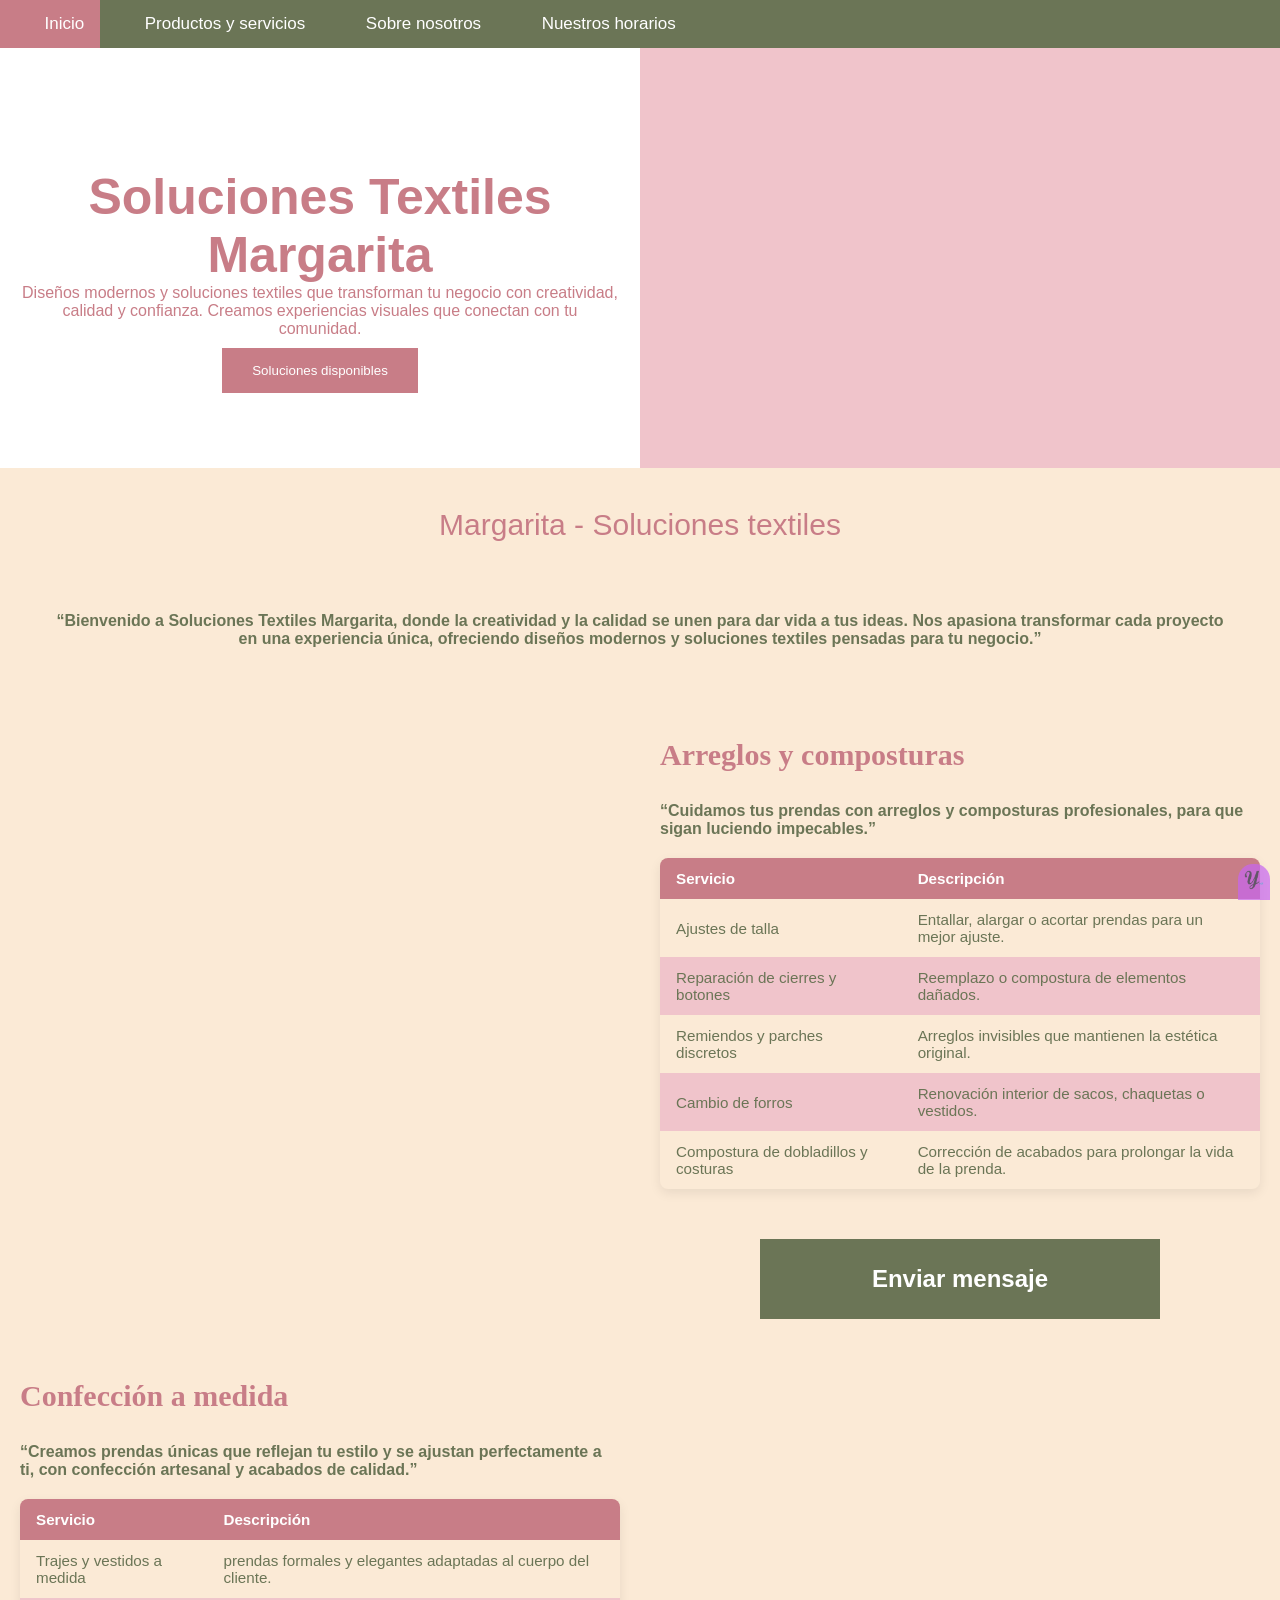
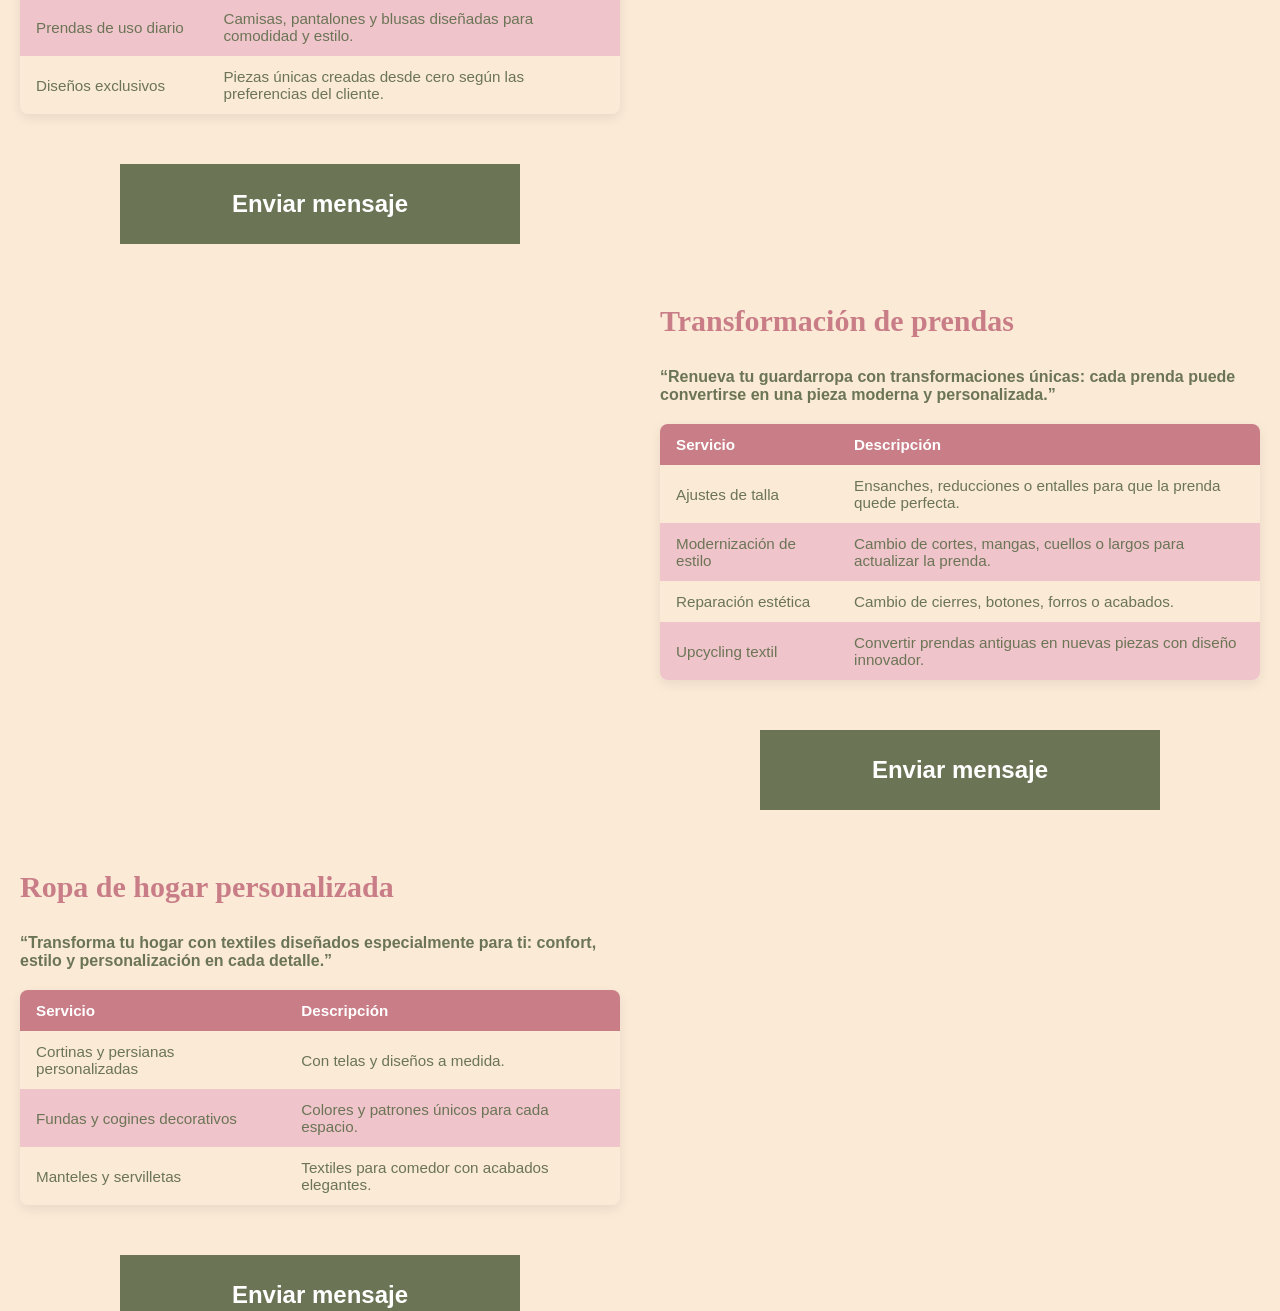
<file: index.html>
<!DOCTYPE html>
<html lang="es-MX">
<head>
	<title>Margarita - Soluciones textiles</title>
	<meta charset="utf-8">
	<meta name="author" content="Y-TEC">
	<meta name="description" content="Plantilla de página web orientada a la promoción de diferentes modelos de calzado para damas y caballeros.">
	<!--Propiedades facebook-->
	<meta property="og:image" content="/card_fb.png" >
	<meta property="og:description" content="Plantilla de página web orientada a la promoción de diferentes modelos de calzado para damas y caballeros." >
	<meta property="og:title" content="Margarita - Soluciones textiles">
	<!--Propiedades twitter-->
	<meta name="twitter:title" content="Margarita - Soluciones textiles">
	<meta name="twitter:image" content="/card_tw.png">
	<meta name="twitter:description" content="Plantilla de página web orientada a la promoción de diferentes modelos de calzado para damas y caballeros.">
	<meta name="viewport" content="width=device-width, initial-scale=1.0">
	<link rel="shortcut icon" href="./l/css/imgs/LOGO_01.png" type="image/x-icon">
	<link rel="stylesheet" type="text/css" href="./l/css/panel.css">
</head>
<body onload="move()" oncontextmenu="return false">
	<div class="cont-princ" id="cont-princ">
		<header class="header-princ">
		
		</header>
		<main class="main-princ">
			<div class="cont-inicio">
				<img loading="lazy" src="./l/css/imgs/LOGO_01.png" alt="Logo" width="120px">
			</div>
			<center><h4 class="h4-princ">Margarita - Soluciones textiles</h4></center>
			<div id="myProgress">
  				<div id="myBar"></div>
			</div>
		</main>
		<footer class="footer-princ">
		
		</footer>
		<div class="marca-agua" id="marca-agua">
			<a href="https://y-tec09.github.io/ykk/" target="__blank">
				<img loading="lazy" src="./u/css/imgs/logo.png" alt="logo-compañia" width="20px">
			</a>
		</div>
	</div>
	<script type="text/javascript" src="./l/js/progress-bar.js"></script>
</body>
</html>
</file>
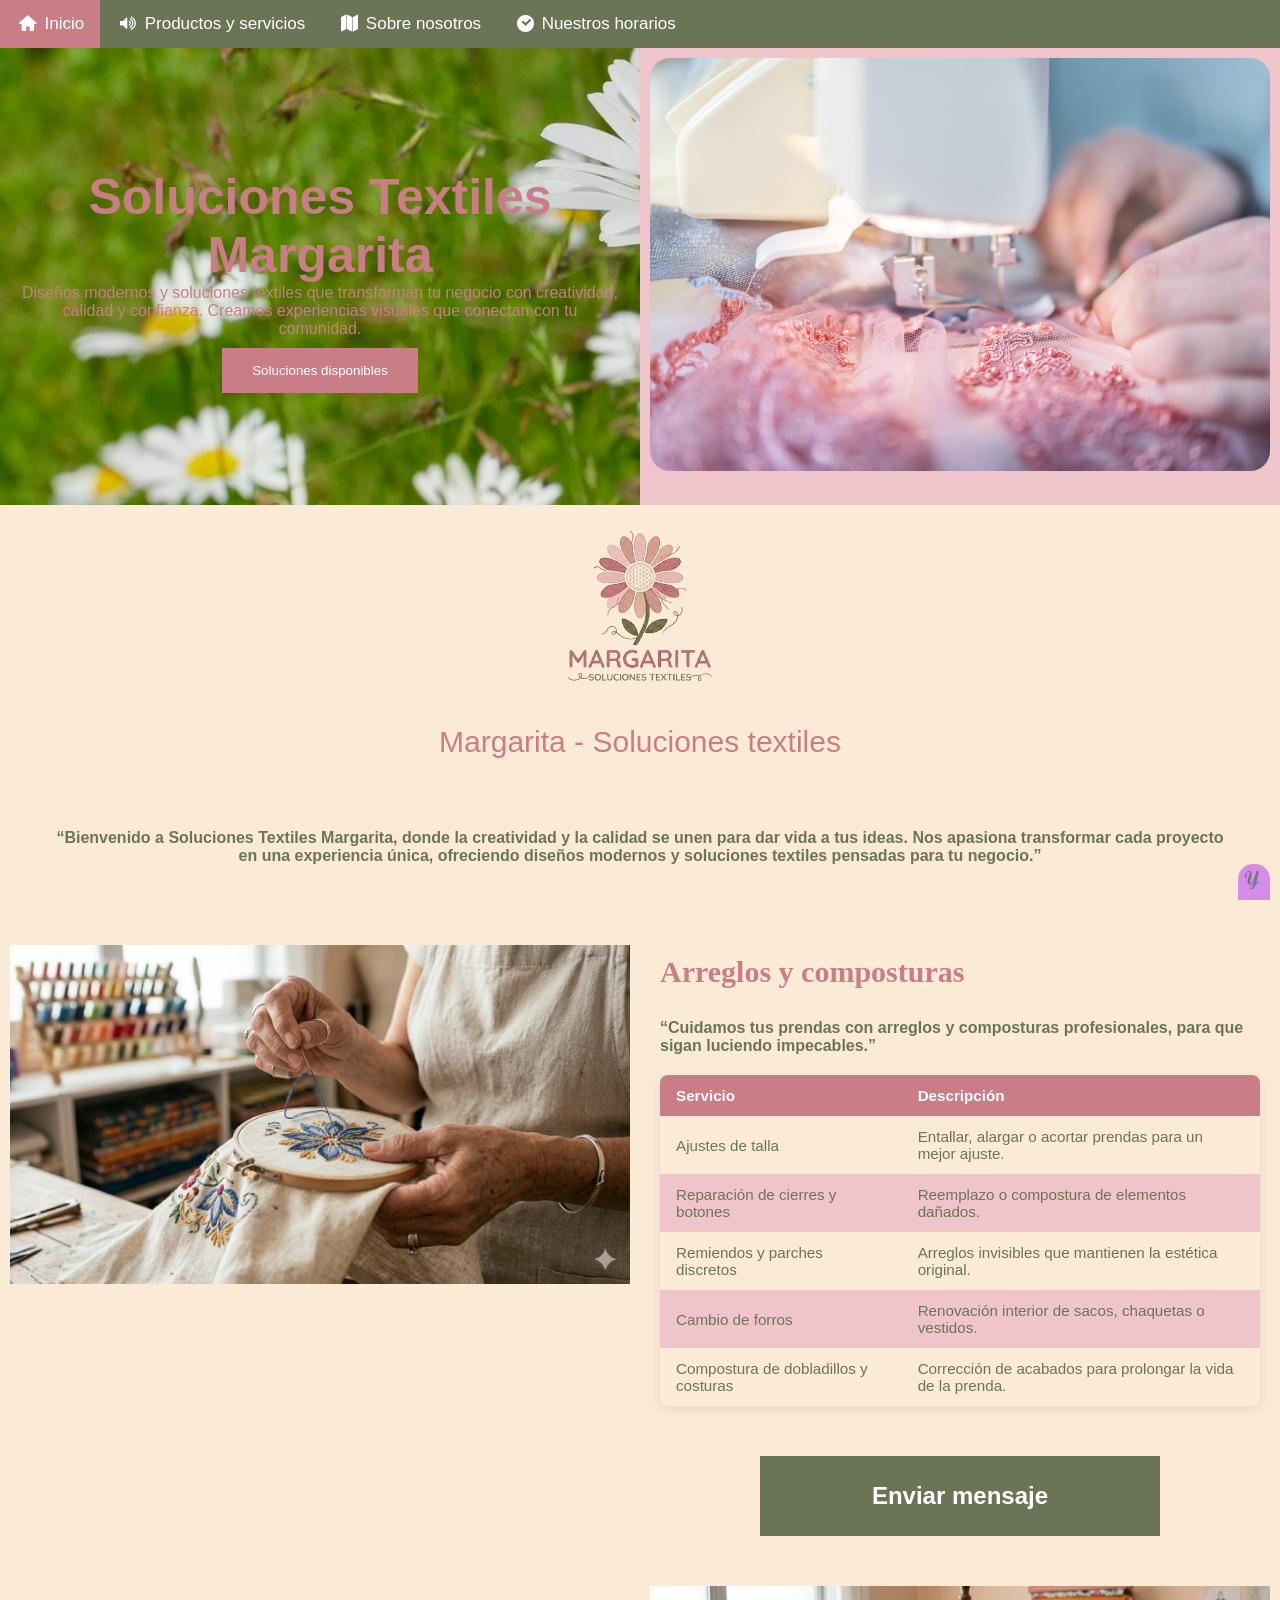
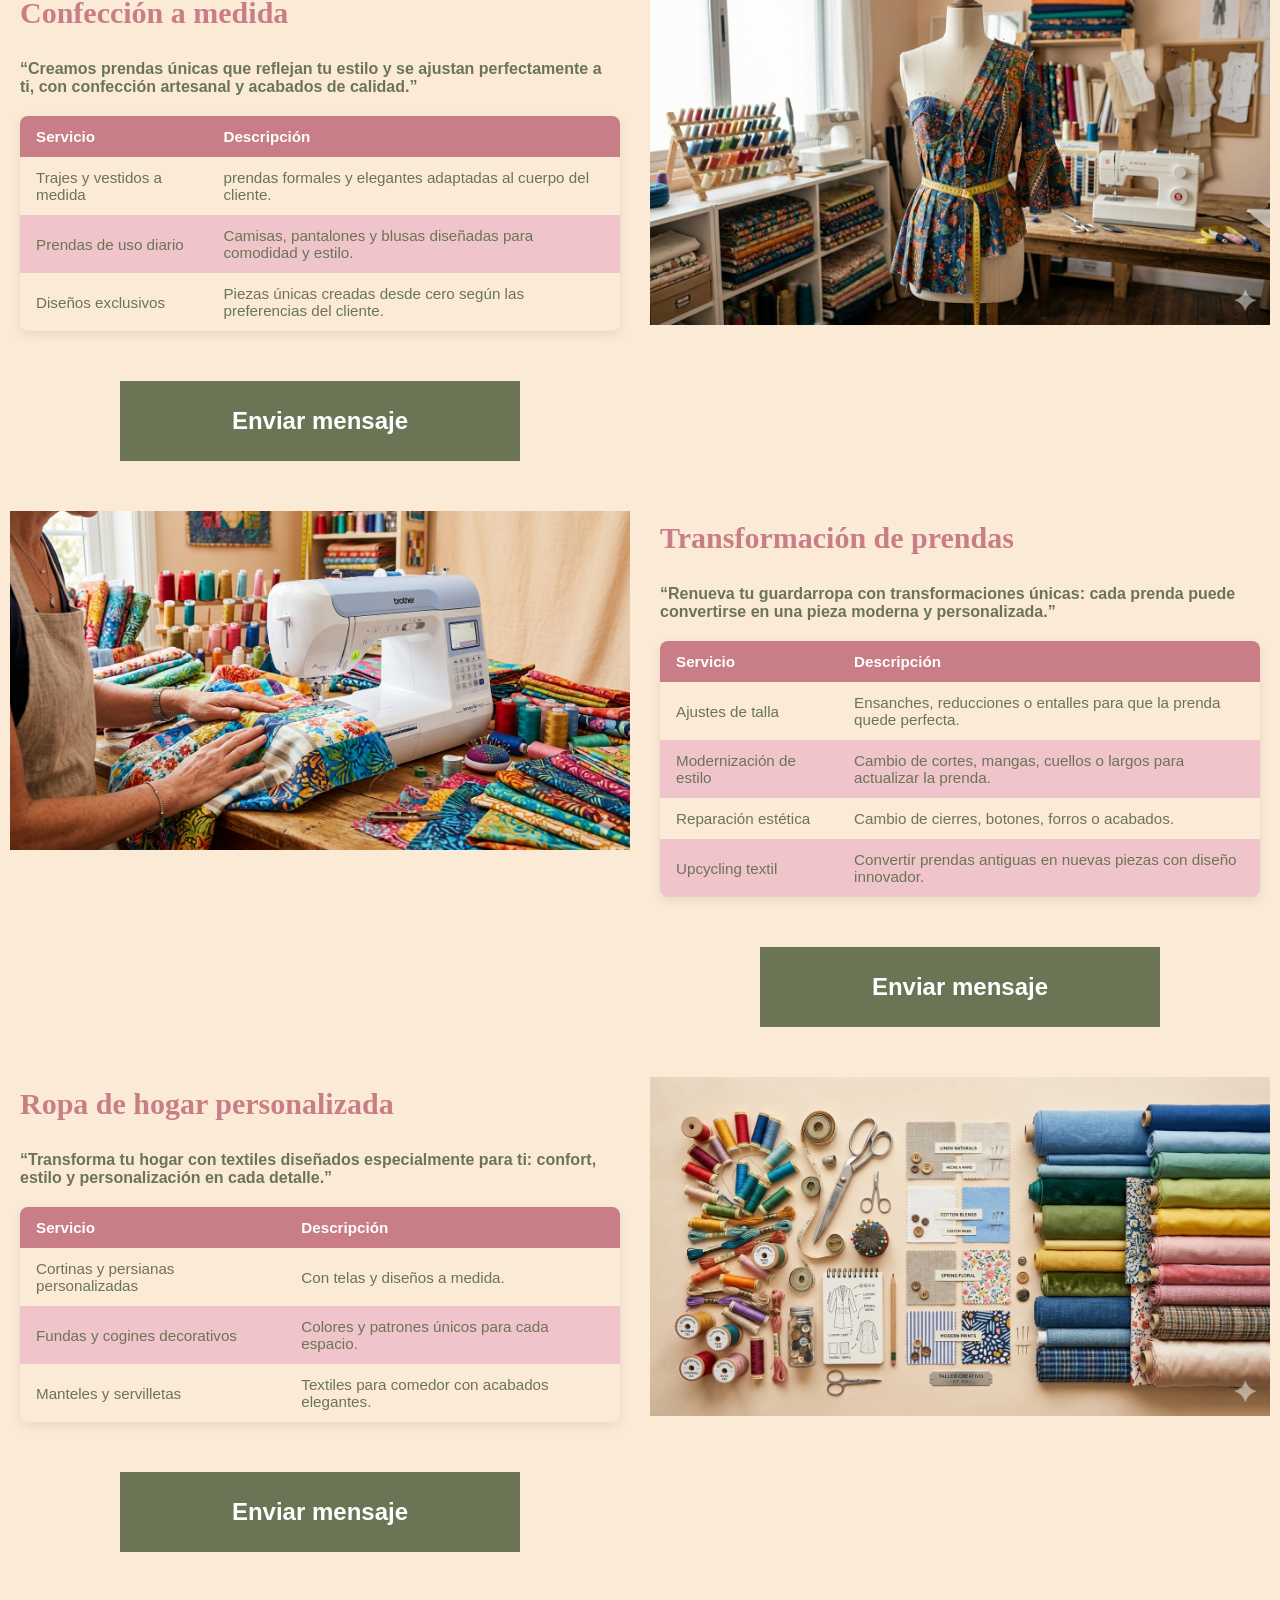
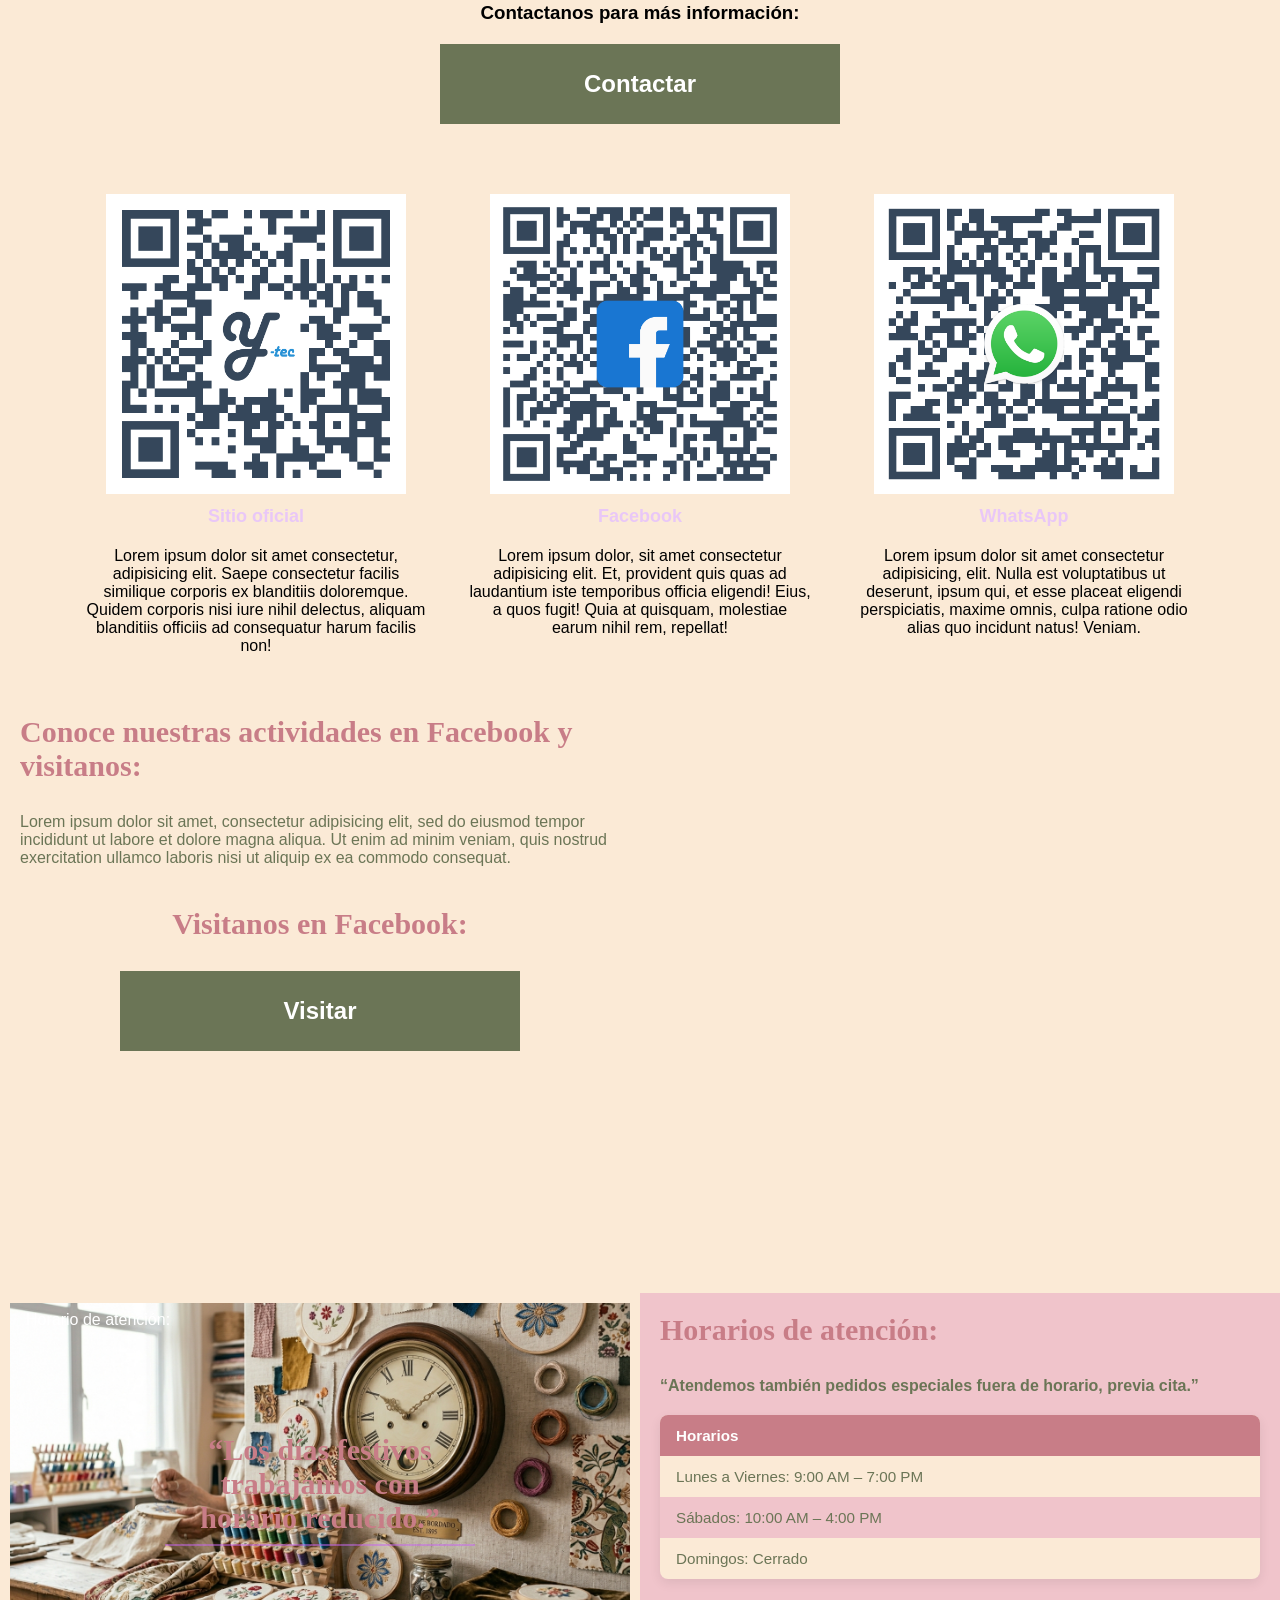
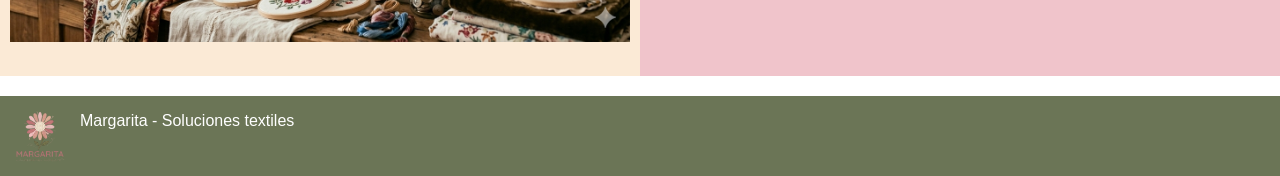
<file: h/index.html>
<!DOCTYPE html>
<html lang="es-MX">
<head>
	<title>Margarita - Soluciones textiles</title>
	<meta charset="utf-8">
	<meta name="author" content="Y-TEC">
	<meta name="description" content="Plantilla de página web orientada a la promoción de diferentes modelos de calzado para damas y caballeros.">
	<!--Propiedades facebook-->
	<meta property="og:image" content="/card_fb.png" >
	<meta property="og:description" content="Plantilla de página web orientada a la promoción de diferentes modelos de calzado para damas y caballeros." >
	<meta property="og:title" content="Margarita - Soluciones textiles">
	<!--Propiedades twitter-->
	<meta name="twitter:title" content="Margarita - Soluciones textiles">
	<meta name="twitter:image" content="/card_tw.png">
	<meta name="twitter:description" content="Plantilla de página web orientada a la promoción de diferentes modelos de calzado para damas y caballeros.">
	<meta name="viewport" content="width=device-width, initial-scale=1.0">
	<link rel="shortcut icon" href="../l/css/imgs/LOGO_01.png" type="image/x-icon">
	<link rel="stylesheet" type="text/css" href="../l/css/panel.css">
</head>
<body oncontextmenu="return false">
	<div class="cont-sec" id="cont-sec">
		<header class="header" id="header">
			<div class="topnav" id="myTopnav">
  				<a href="#inicio" class="active"><span class="icon-home"></span> Inicio</a>
  				<a href="#anuncios"><span class="icon-volume-up"></span> Productos y servicios</a>
  				<a href="#referencias"><span class="icon-map"></span> Sobre nosotros</a>
  				<a href="#horarios"><span class="icon-clock-circled"></span> Nuestros horarios</a>
  				<a href="javascript:void(0);" class="icon" onclick="myFunction()">
    				<span class="icon-menu"></span>
  				</a>
			</div>
  			<div class="card-hora">
  				<div class="sec-mapa">
					<div class="hero-text">
    					<h1 style="font-size:50px">Soluciones Textiles Margarita</h1>
    					<p>Diseños modernos y soluciones textiles que transforman tu negocio con creatividad, calidad y confianza. Creamos experiencias visuales que conectan con tu comunidad.</p>
    					<a href="#anuncios"><button>Soluciones disponibles</button></a>
  					</div>
				</div>
				<div class="sec-mapa ajust-img-port">
					<div class="card-horario">
						<img loading="lazy" src="../l/css/imgs/PORT_00.jpg" alt="Portada">
					</div>
				</div>
			</div>
		</header>
	<main class="main" id="main">
		<div class="inicio" id="inicio">
			<div class="cont-inicio">
				<img loading="lazy" src="../l/css/imgs/LOGO_01.png" alt="Logo">
			</div>
			<center>
				<h4 class="h4-princ">Margarita - Soluciones textiles</h4>
				<p style="padding: 50px; font-weight: bold; color: var(--verde-oliva);">
				“Bienvenido a Soluciones Textiles Margarita, donde la creatividad y la calidad se unen para dar vida a tus ideas. Nos apasiona transformar cada proyecto en una experiencia única, ofreciendo diseños modernos y soluciones textiles pensadas para tu negocio.”
				</p>
			</center>
		</div>
		<div class="anuncios" id="anuncios">
			<div class="card-hora">
				<div class="sec-mapa">
					<div class="card-horario">
						<img loading="lazy" src="../l/css/imgs/ANUNC_00.png" alt="img00">
					</div>
				</div>
				<div class="sec-mapa">
					<h3>Arreglos y composturas</h3>
					<article class="limpieza">
						<p><b>“Cuidamos tus prendas con arreglos y composturas profesionales, para que sigan luciendo impecables.”</b></p>

						<!-- Mini tabla de servicios -->
						<table class="mini-table">
  							<thead>
    							<tr>
      								<th>Servicio</th>
      								<th>Descripción</th>
    							</tr>
  							</thead>
  							<tbody>
    							<tr>
      								<td>Ajustes de talla</td>
      								<td>Entallar, alargar o acortar prendas para un mejor ajuste.</td>
    							</tr>
    							<tr>
      								<td>Reparación de cierres y botones</td>
      								<td>Reemplazo o compostura de elementos dañados.</td>
    							</tr>
    							<tr>
      								<td>Remiendos y parches discretos</td>
      								<td>Arreglos invisibles que mantienen la estética original.</td>
    							</tr>
    							<tr>
      								<td>Cambio de forros</td>
      								<td>Renovación interior de sacos, chaquetas o vestidos.</td>
    							</tr>
    							<tr>
      								<td>Compostura de dobladillos y costuras</td>
      								<td>Corrección de acabados para prolongar la vida de la prenda.</td>
    							</tr>
  							</tbody>
						</table>
					</article>
					<div class="btn-llamada" id="btn-llamada">
						<a href="tel:+521234567890"><button>Enviar mensaje</button></a>
					</div>
				</div>
			</div>
		</div>
		<div class="anuncios" id="anuncios">
			<div class="card-hora">
				<div class="sec-mapa">
					<h3>Confección a medida</h3>
					<article>
						<p><b>“Creamos prendas únicas que reflejan tu estilo y se ajustan perfectamente a ti, con confección artesanal y acabados de calidad.”</b></p>
						<ul>
							
						</ul>

						<!-- Mini tabla de servicios -->
						<table class="mini-table">
  							<thead>
    							<tr>
      								<th>Servicio</th>
      								<th>Descripción</th>
    							</tr>
  							</thead>
  							<tbody>
    							<tr>
      								<td>Trajes y vestidos a medida</td>
      								<td>prendas formales y elegantes adaptadas al cuerpo del cliente.</td>
    							</tr>
    							<tr>
      								<td>Prendas de uso diario</td>
      								<td>Camisas, pantalones y blusas diseñadas para comodidad y estilo.</td>
    							</tr>
    							<tr>
      								<td>Diseños exclusivos</td>
      								<td>Piezas únicas creadas desde cero según las preferencias del cliente.</td>
    							</tr>
  							</tbody>
  							<!--Para ser agregado en actualizaciones futuras. 
  							<li>Uniformes personalizados → escolares, empresariales o deportivos con acabados profesionales.</li>-->
							<!--<li>Ajustes premium → confección con acabados de alta calidad, telas seleccionadas y detalles artesanales.</li>-->
						</table>
					</article>
					<div class="btn-llamada" id="btn-llamada">
						<a href="tel:+521234567890"><button>Enviar mensaje</button></a>
					</div>
				</div>
				<div class="sec-mapa">
					<div class="card-horario">
						<img loading="lazy" src="../l/css/imgs/ANUNC_01.png" alt="img01">
					</div>
				</div>
			</div>
		</div>
		<div class="anuncios" id="anuncios">
			<div class="card-hora">
				<div class="sec-mapa">
					<div class="card-horario">
						<img loading="lazy" src="../l/css/imgs/ANUNC_02.png" alt="img02">
					</div>
				</div>
				<div class="sec-mapa">
					<h3>Transformación de prendas</h3>
					<article>
						<p><b>“Renueva tu guardarropa con transformaciones únicas: cada prenda puede convertirse en una pieza moderna y personalizada.”</b></p>
						<!-- Mini tabla de servicios -->
						<table class="mini-table">
  							<thead>
    							<tr>
      								<th>Servicio</th>
      								<th>Descripción</th>
    							</tr>
  							</thead>
  							<tbody>
    							<tr>
      								<td>Ajustes de talla</td>
      								<td>Ensanches, reducciones o entalles para que la prenda quede perfecta.</td>
    							</tr>
    							<tr>
      								<td>Modernización de estilo</td>
      								<td>Cambio de cortes, mangas, cuellos o largos para actualizar la prenda.</td>
    							</tr>
    							<tr>
      								<td>Reparación estética</td>
      								<td>Cambio de cierres, botones, forros o acabados.</td>
    							</tr>
    							<tr>
      								<td>Upcycling textil</td>
      								<td>Convertir prendas antiguas en nuevas piezas con diseño innovador.</td>
    							</tr>
  							</tbody>
						</table>
					</article>
					<div class="btn-llamada" id="btn-llamada">
						<a href="tel:+521234567890"><button>Enviar mensaje</button></a>
					</div>
				</div>
			</div>
		</div>
		<div class="anuncios" id="anuncios">
			<div class="card-hora">
				<div class="sec-mapa">
					<h3>Ropa de hogar personalizada</h3>
					<article>
						<p><b>“Transforma tu hogar con textiles diseñados especialmente para ti: confort, estilo y personalización en cada detalle.”</b></p>
						<table class="mini-table">
  							<thead>
    							<tr>
      								<th>Servicio</th>
      								<th>Descripción</th>
    							</tr>
  							</thead>
  							<tbody>
    							<tr>
      								<td>Cortinas y persianas personalizadas</td>
      								<td>Con telas y diseños a medida.</td>
    							</tr>
    							<tr>
      								<td>Fundas y cogines decorativos</td>
      								<td>Colores y patrones únicos para cada espacio.</td>
    							</tr>
    							<tr>
      								<td>Manteles y servilletas</td>
      								<td>Textiles para comedor con acabados elegantes.</td>
    							</tr>
  							</tbody>
						</table>
					</article>
					<div class="btn-llamada" id="btn-llamada">
						<a href="tel:+521234567890"><button>Enviar mensaje</button></a>
					</div>
				</div>
				<div class="sec-mapa">
					<div class="card-horario">
						<img loading="lazy" src="../l/css/imgs/ANUNC_03.png" alt="img03">
					</div>
				</div>
			</div>
		</div>

		<div class="referencias" id="referencias">
			<div class="btn-llamada" id="btn-llamada">
				<h3>Contactanos para más información: </h3>
				<a href="tel:+521234567890"><button>Contactar</button></a>
			</div>
			<div id="cont-dest" class="cont-dest">
				<section id="sec-princs" class="sec-princs">
					<a href="https://y-tec09.github.io/ykk/" target="__blank"><img loading="lazy" src="../l/css/imgs/qr-ytec.png" alt="QR-Facebook" width="300px"></a>
					<p>Sitio oficial</p>
    				<article>
    					Lorem ipsum dolor sit amet consectetur, adipisicing elit. Saepe consectetur facilis similique corporis ex blanditiis doloremque. Quidem corporis nisi iure nihil delectus, aliquam blanditiis officiis ad consequatur harum facilis non!
    				</article>
				</section>
				<section id="sec-princs" class="sec-princs">
					<a href="https://www.facebook.com/profile.php?id=100069768095811" target="__blank"><img loading="lazy" src="../l/css/imgs/qr-facebook.png" alt="QR-LinkedIn" width="300px"></a>
					<p>Facebook</p>
    				<article>
    					Lorem ipsum dolor, sit amet consectetur adipisicing elit. Et, provident quis quas ad laudantium iste temporibus officia eligendi! Eius, a quos fugit! Quia at quisquam, molestiae earum nihil rem, repellat!
    				</article>
				</section>
				<section id="sec-princs" class="sec-princs">
					<a href="https://wa.me/message/EEDSDYVIS3GVA1" target="__blank"><img loading="lazy" src="../l/css/imgs/qr-whatsapp.png" alt="QR-Whatsapp" width="300px"></a>
					<p>WhatsApp</p>
    				<article>
    					Lorem ipsum dolor sit amet consectetur adipisicing, elit. Nulla est voluptatibus ut deserunt, ipsum qui, et esse placeat eligendi perspiciatis, maxime omnis, culpa ratione odio alias quo incidunt natus! Veniam.
    				</article>
				</section>
			</div>

			<div class="mapa" id="social">
				<div class="sec-mapa">
					<h3>Conoce nuestras actividades en Facebook y visitanos: </h3>
					<article>
					Lorem ipsum dolor sit amet, consectetur adipisicing elit, sed do eiusmod
					tempor incididunt ut labore et dolore magna aliqua. Ut enim ad minim veniam,
					quis nostrud exercitation ullamco laboris nisi ut aliquip ex ea commodo
					consequat.
					</article>
					<div class="btn-llamada" id="btn-llamada">
						<h3>Visitanos en Facebook: </h3>
						<a href="https://www.facebook.com/profile.php?id=100069768095811" target="__blank"><button>Visitar</button></a>
					</div>
				</div>
				<div class="sec-mapa">
					<iframe src="https://www.facebook.com/plugins/post.php?href=https%3A%2F%2Fwww.facebook.com%2Fpermalink.php%3Fstory_fbid%3Dpfbid0cuHc1QieJJxddVAVCf1k5eKUrERxZxUyHyLSuT79zKS8a9dHSEo6AEALCQjxNhYVl%26id%3D100069768095811&show_text=true&width=500" width="100%" height="574" style="border:none;overflow:hidden" scrolling="no" frameborder="0" allowfullscreen="true" allow="autoplay; clipboard-write; encrypted-media; picture-in-picture; web-share"></iframe>
				</div>
			</div>
			
		</div>
		<div class="horarios" id="horarios">
			<div class="card-hora">
				<div class="sec-mapa">
					<div class="card-horario">
						<img loading="lazy" src="../l/css/imgs/HOR_00.png" alt="horario00">
  						<!-- <div class="bottom-left">Bottom Left</div> -->
  						<div class="top-left">Horario de atención: </div>
  						<!-- <div class="top-right">Top Right</div> -->
  						<!-- <div class="bottom-right">Bottom Right</div> -->
  						<div class="centered">
  							<h3></h3>
  							<h3>“Los días festivos trabajamos con horario reducido.”</h3>
  						</div>
					</div>
				</div>
				<div class="sec-mapa color-sec">
					<h3>Horarios de atención: </h3>
						<article>
						<p></p>
						<p></p>
						<p></p>
						<p><b>“Atendemos también pedidos especiales fuera de horario, previa cita.”</b></p>
						<table class="mini-table">
  							<thead>
    							<tr>
      								<th>Horarios</th>
      								<th> </th>
    							</tr>
  							</thead>
  							<tbody>
    							<tr>
      								<td>Lunes a Viernes: 9:00 AM – 7:00 PM</td>
      								<td> </td>
    							</tr>
    							<tr>
      								<td>Sábados: 10:00 AM – 4:00 PM</td>
      								<td> </td>
    							</tr>
    							<tr>
      								<td>Domingos: Cerrado</td>
      								<td> </td>
    							</tr>
  							</tbody>
						</table>
						</article>
				</div>
			</div>
		</div>
	</main>
	<footer class="footer" id="footer">
		<div class="info-neg">
			<img loading="lazy" src="../l/css/imgs/LOGO_01.png" alt="Logo">
			<p>Margarita - Soluciones textiles</p>
		</div>
		<div class="marca-agua" id="marca-agua">
			<a href="https://y-tec09.github.io/ykk/" target="__blank">
				<img src="../u/css/imgs/logo.png" alt="logo-compañia" width="20px">
			</a>
		</div>
	</footer>
	</div>
	<script type="text/javascript" src="../l/js/menu-responsive.js"></script>
</body>
</html>
</file>
<file: l/css/panel.css>
@import './fonts/css/fontello.css';
@import './categorias/social/qrs_block.css';
@import './categorias/sec-footer.css';
@import './categorias/sec-horarios.css';
@import './categorias/sec-inicio.css';
@import './categorias/sec-mapa.css';
@import './categorias/progressbar.css';
@import './categorias/menuresponsive.css';
@import './categorias/anuncios.css';
@import './categorias/btn-llamada.css';
@import './categorias/hero-text.css';
@import './categorias/mini-table.css';

:root {
  --rosa-suave: #F0C4CB;     /* Toques delicados, fondos suaves */
  --rosa-profundo: #C87D87;  /* Acentos, botones secundarios */
  --beige-claro: #FBEAD6;    /* Fondos neutros, secciones amplias */
  --verde-oliva: #6B7556;    /* Color principal, títulos, CTA */
  --arena-suave: #E5BCA9;    /* Complemento cálido, detalles */
  --fuente-principal: 'Montserrat', sans-serif;   /* Textos generales, navegación */
  --fuente-secundaria: 'Playfair Display', serif; /* Títulos, logotipo, acentos */
}

* {
  margin: 0;
  padding: 0;
  box-sizing: border-box;
  font-family: var(--fuente-principal);
}

body {
  background-image: url('imgs/fondo.jpg');
  margin: 0;
  min-height: 100vh;
  background-repeat: no-repeat;
  background-size: cover;
  background-position: center;
  background-attachment: fixed;
}
.cont-princ {
  width: 100%;
  height: 100vh;
  background-color: var(--rosa-suave);
}
.header-princ {
  width: auto;
  height: 60px;
  padding: 10px;
}
.main-princ {
  width: auto;
  height: auto;
  padding: 10px;
}
.footer-princ {
  width: auto;
  height: 60px;
  padding: 10px;
}

/*Colores de cuadro*/
.color-sec {background-color: var(--rosa-suave); color: var(--verde-oliva);}
/*Fin de colores*/


.header {
  width: 100%;
  /*background-color: var(--rosa-suave);*/
  margin-bottom: -20px;
}

/*Elementos del main*/
.main {
  width: 100%;
  height: auto;
  /*padding: 10px;*/
  background-color: var(--beige-claro);
}
.cont-main {
  background-color: #fff;
  min-height: 100px;
}
@media screen and (min-width: 800px) {
  .main {
    width: 100%;
  }
}
/*Fin del main*/

/*titulos de sección*/
.t-seccion {
  text-align: center;
  color: #f7b32b;
  margin-top: 20px;
  margin-bottom: 20px;
  padding-bottom: 10px;
  border-bottom: 1px solid #f7b32b;
}
/*Fin de titulos*/

/*Marca de agua*/
.marca-agua {
  position: fixed;
  right: 0;
  bottom: 0;
  width: auto;
  padding: 6px;
  margin-right: 10px;
  background-color: #c766f1;
  color: white;
  text-align: center;
  border-top-left-radius: 15px;
  border-top-right-radius: 15px;
  opacity: 0.7;
}
.marca-agua a {
  color: #fff;
  text-decoration: none;
}
.marca-agua a span {
  line-height: 10px;
}
/*Fin de marca*/
</file>
